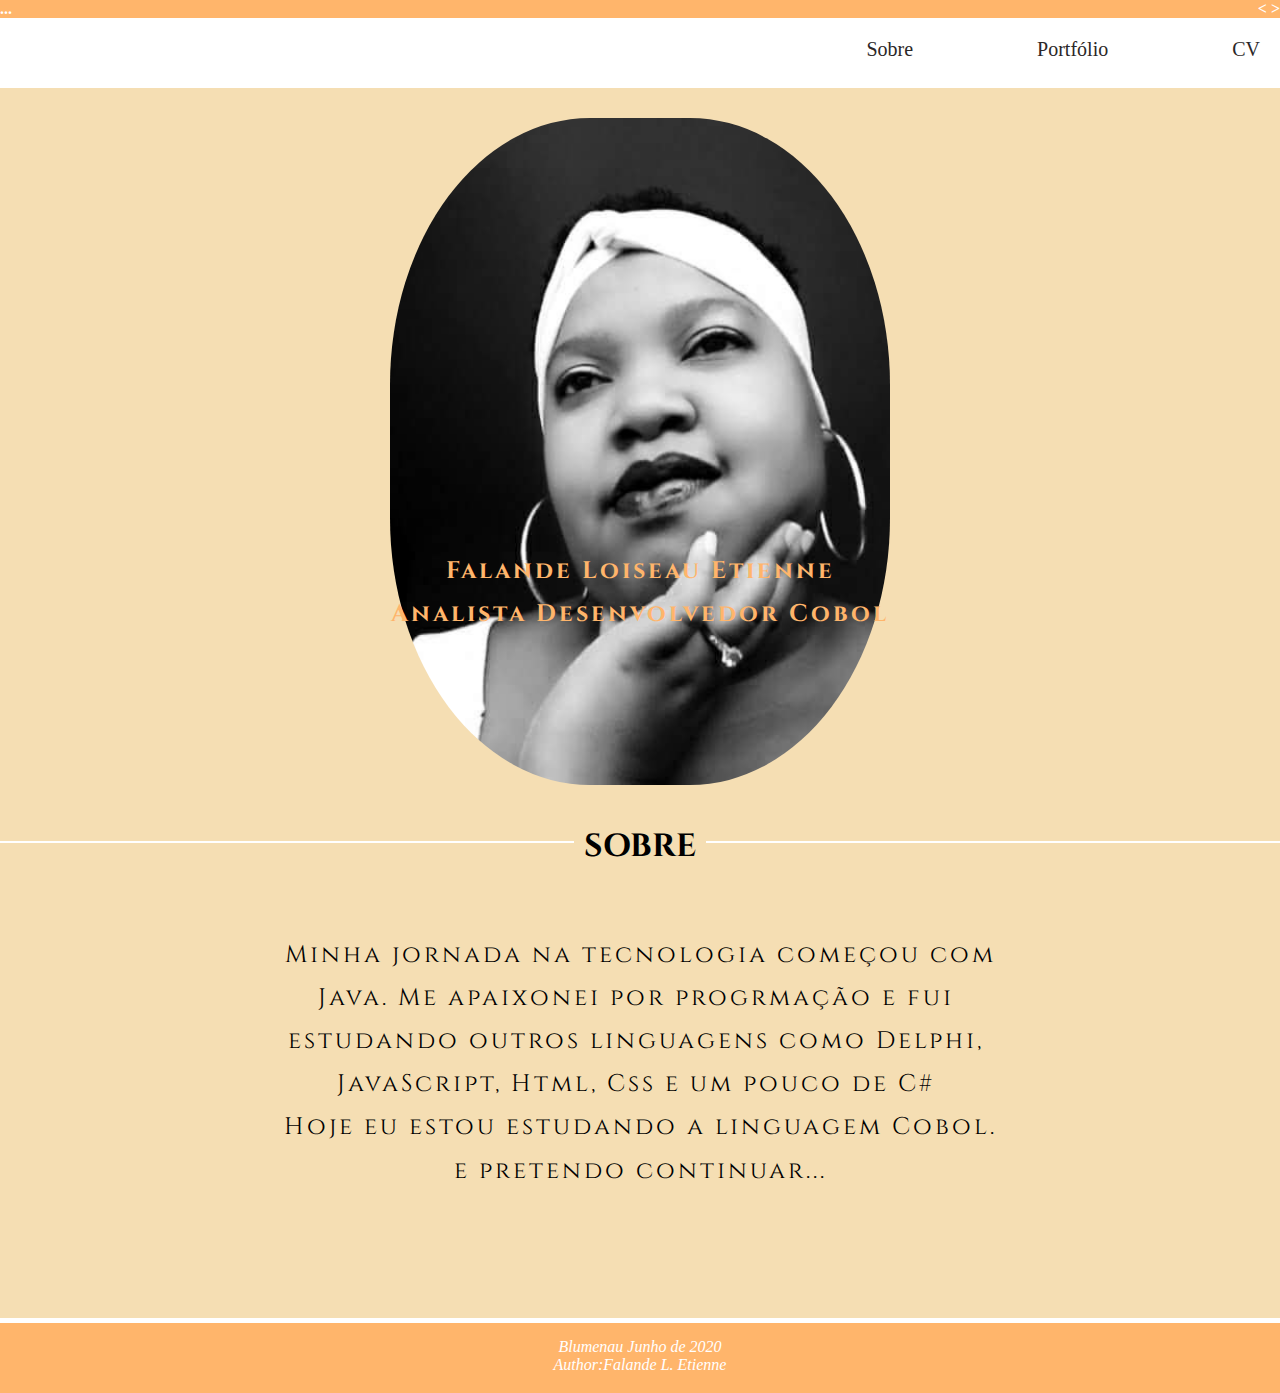
<file: index.html>
<!DOCTYPE html>
<html lang="en">

<head>
    <meta charset="UTF-8">
    <link rel="stylesheet" href="CssSiteFalande/estiloPrincipal.css">
    <link href="https://fonts.googleapis.com/css2?family=Cinzel&display=swap" rel="stylesheet">
    <title>Site Falande</title>
</head>

<body>
    <header>

        <nav class="teto">
            <ul>
                <li>
                    <h4>...</h4>
                </li>
                <li>
                    <h4>&lt;&nbsp;&gt;</h4>
                </li>
            </ul>
        </nav>

    </header>

    <!--------------------------------------------------------------->

    <main>
        <nav class="menu">
            <ul>
                <li><a href="#contato">Sobre</a></li>
                <li><a href="paginas/portfolio.html">Portfólio</a></li>
                <li><a href="paginas/cvFalande.html">CV</a></li>
            </ul>
        </nav>

        <div class="principal">
            <div class="pp1">
                <img src="imag/fotoPrincipal.jpg" alt="Falande L. Etienne" width="500" title="Falande">

                <h2>Falande Loiseau Etienne<br> Analista Desenvolvedor Cobol</h2>
            </div>
            <div class="titulo">
                <h1>
                    <span>
                        SOBRE
                    </span>
                </h1>

                <p>
                    Minha jornada na tecnologia começou com <br>
                    Java. Me apaixonei por progrmação e fui&nbsp;<br>
                    estudando outros linguagens como Delphi,&nbsp;<br>
                    JavaScript, Html, Css e um pouco de C#&nbsp;<br> 
                    Hoje eu estou estudando a linguagem Cobol.<br>
                    e pretendo continuar...
                </p>

            </div>
        </div>
    </main>

    <!--------------------------------------------------------------->

    <footer>
        <div id="contato">

            <address>
                Blumenau Junho de 2020<br>
                Author:Falande L. Etienne
            </address>

        </div>
    </footer>
</body>

</html>
</file>
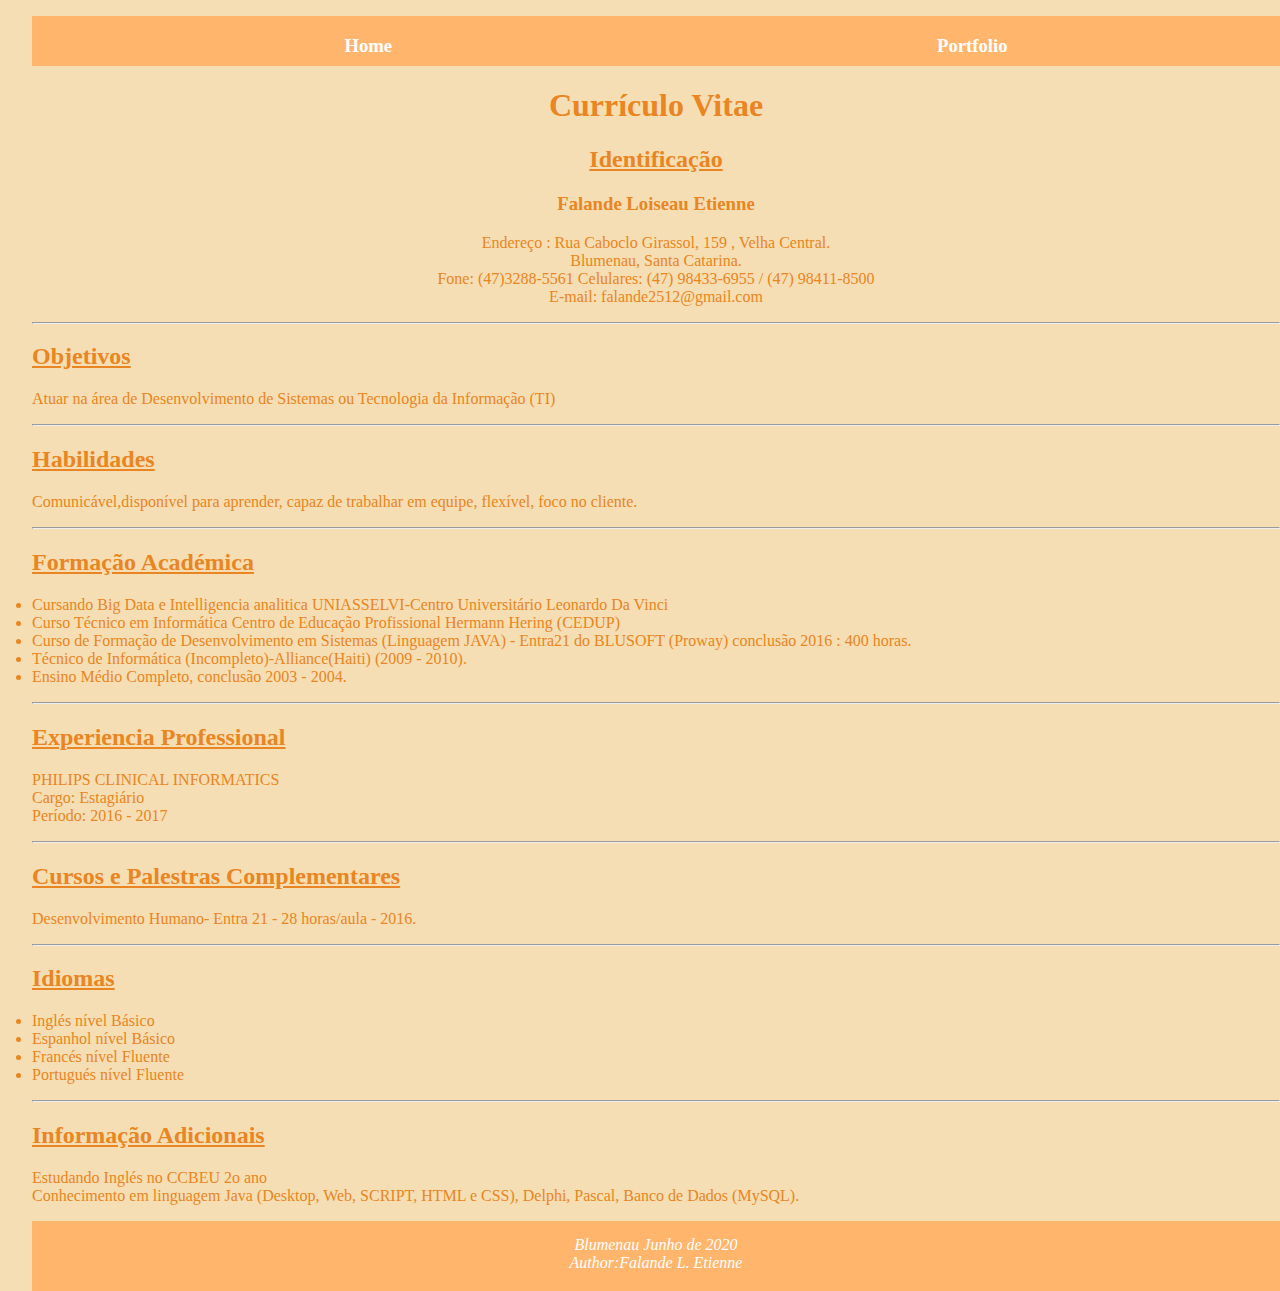
<file: paginas/cvFalande.html>
<!DOCTYPE html>
<html lang="en">

<head>
	<meta charset="UTF-8">
	<link rel="stylesheet" href="../CssSiteFalande/meuEstilo.css">
	<title>Curriculo</title>
</head>

<body>
	<main>
		<header>
			<nav class="menu">
				<ul>
					<li>
						<h3><a href="../index.html">Home</a></h3>
					</li>
					<li>
						<h3><a href="portfolio.html">Portfolio</a></h3>
					</li>
				</ul>
			</nav>
		</header>

		<div Align="center">
			<h1>Currículo Vitae</h1>
			<h2><u>Identificação</u></h2>
			<h3>Falande Loiseau Etienne</h3>
			<p>Endereço : Rua Caboclo Girassol, 159 , Velha Central.
				<br>
				Blumenau, Santa Catarina.
				<br>
				Fone: (47)3288-5561
				Celulares: (47) 98433-6955 / (47) 98411-8500
				<br>
				E-mail: falande2512@gmail.com
			</p>
		</div>
		<hr>
		<h2><u>Objetivos</u></h2>
		<p>
			Atuar na área de Desenvolvimento de Sistemas ou Tecnologia da Informação (TI)
		</p>
		<hr>
		<h2><u>Habilidades</u></h2>
		<p>
			Comunicável,disponível para aprender, capaz de trabalhar em equipe, flexível, foco no cliente.
		</p>
		<hr>
		<h2><u>Formação Académica</u></h2>
		<p>
			<li>Cursando Big Data e Intelligencia analitica
				UNIASSELVI-Centro Universitário Leonardo Da Vinci


			<li>Curso Técnico em Informática
				Centro de Educação Profissional Hermann Hering (CEDUP)

			<li>Curso de Formação de Desenvolvimento em Sistemas (Linguagem JAVA)
				- Entra21 do BLUSOFT (Proway) conclusão 2016 : 400 horas.

			<li>Técnico de Informática (Incompleto)-Alliance(Haiti) (2009 - 2010).

			<li>Ensino Médio Completo, conclusão 2003 - 2004.
		</p>
		<hr>
		<h2><u>Experiencia Professional</u></h2>
		<p>
			PHILIPS CLINICAL INFORMATICS
			<br>
			Cargo: Estagiário
			<br>
			Período: 2016 - 2017
		</p>
		<hr>
		<h2><u>Cursos e Palestras Complementares</u></h2>
		<p>
			Desenvolvimento Humano- Entra 21 - 28 horas/aula - 2016.
		</p>
		<hr>
		<h2><u>Idiomas</u></h2>
		<p>
			<li>Inglés nível Básico</li>

			<li>Espanhol nível Básico</li>

			<li>Francés nível Fluente</li>

			<li>Portugués nível Fluente</li>
		</p>
		<hr>
		<h2><u>Informação Adicionais</u></h2>
		<p>
			Estudando Inglés no CCBEU 2o ano
			<br>
			Conhecimento em linguagem Java (Desktop, Web, SCRIPT, HTML e CSS), Delphi, Pascal, Banco de Dados (MySQL).
		</p>

	</main>

	<footer>
        <div id="contato">

            <address>
                Blumenau Junho de 2020<br>
                Author:Falande L. Etienne
            </address>

        </div>
    </footer>

</body>

</html>
</file>
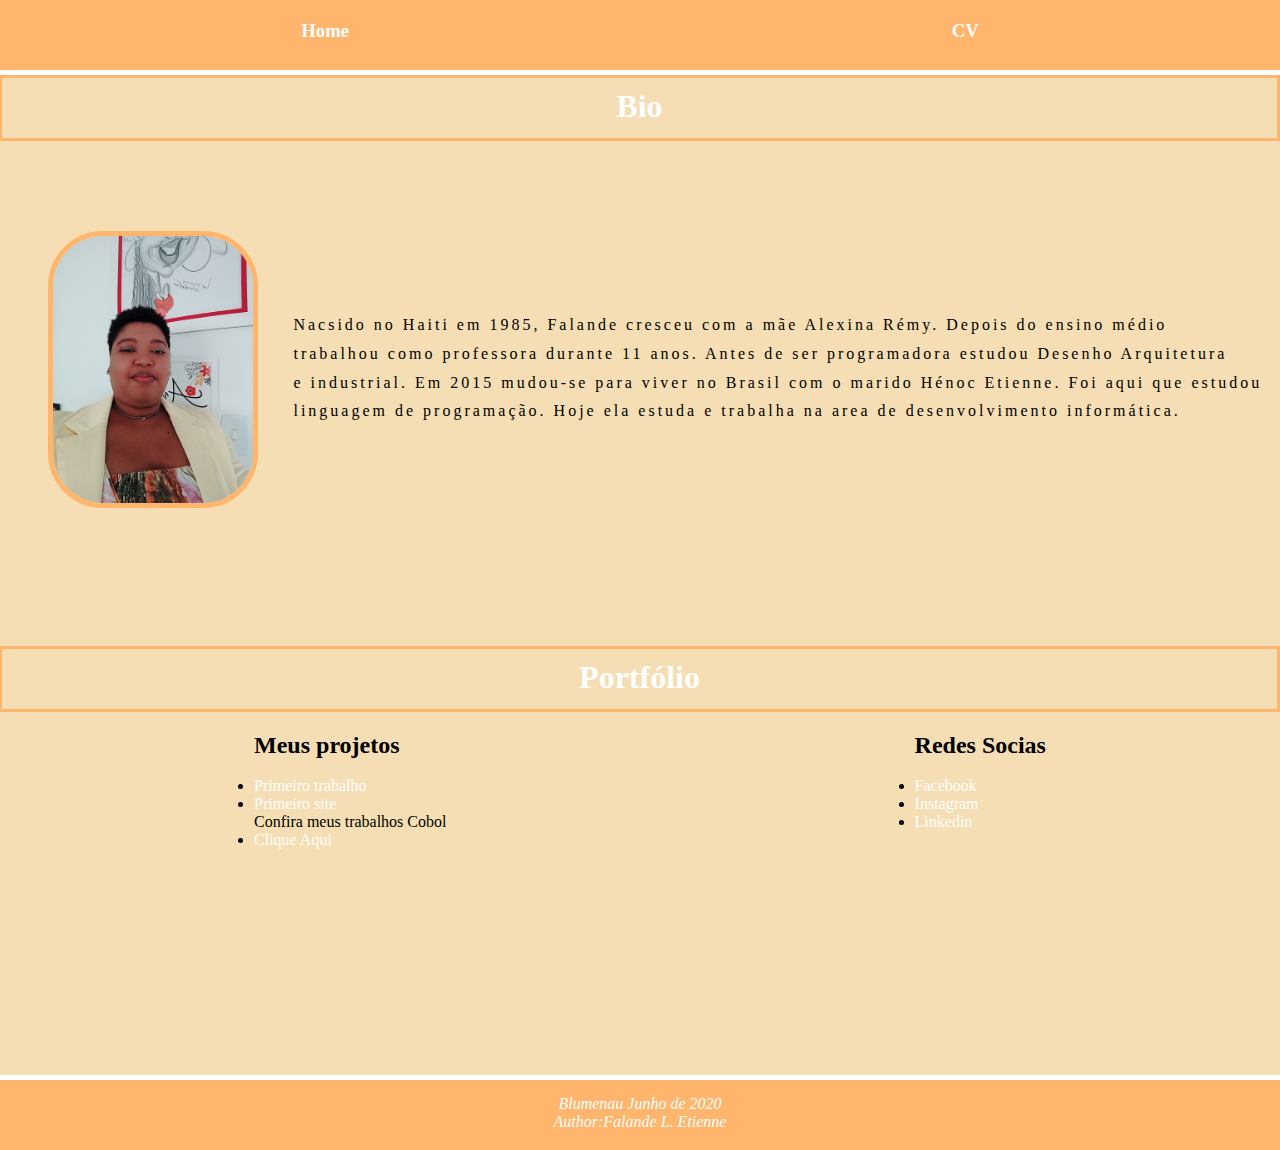
<file: paginas/portfolio.html>
<!DOCTYPE html>
<html lang="en">

<head>
    <meta charset="UTF-8">
    <link rel="stylesheet" href="../CssSiteFalande/estilo.css">
    <title>Portfolio Falande</title>
</head>

<body>

    <header>
        <nav class="menu">
            <ul>
                <li>
                    <h3><a href="../index.html">Home</a></h3>
                </li>
                <li>
                    <h3><a href="cvFalande.html">CV</a></h3>
                </li>
            </ul>
        </nav>
    </header>

    <!--------------------------------------------------------------->

    <main>

        <h1 class="titulo1">Bio</h1>

        <div id="principal">

            <div class="paragrafo1">
                <img src="../imag/Mia-foto.jpg" alt="Falande L. Etienne" width="200" title="Falande">
                <br><br>
            </div>

            <div class="paragrafo2">
                Nacsido no Haiti em 1985, Falande cresceu
                com a mãe Alexina Rémy. Depois do ensino médio<br>
                trabalhou como professora durante 11 anos.
                Antes de ser programadora estudou Desenho Arquitetura<br>
                e industrial. Em 2015 mudou-se para viver
                no Brasil com o marido Hénoc Etienne. Foi aqui que estudou<br>
                linguagem de programação. Hoje ela estuda
                e trabalha na area de desenvolvimento informática.
            </div>

        </div>

        <h1 class="titulo1">Portfólio</h1>

        <div id="principal1">

            <div>

                <h2> Meus projetos</h2><br>

                <li>
                    <a href=" https://falande-l-etienne.github.io/primeiro-site/" target="_blank">Primeiro trabalho</a>
                    
                </li>
                <li>
                    <a href=" https://falande-l-etienne.github.io/primeiro-trabalho/" target="_blank">Primeiro site</a>
                    
                </li>
                <p>Confira meus trabalhos Cobol </p>
                <li>
                    
                    <a href=" https://github.com/Falande-L-Etienne/" target="_blank">Clique Aqui</a>
                    
                </li>
            </div>

            <div>
                <h2> Redes Socias </h2><br>

                <li><a href="#" target="_blank">Facebook</a></li>
                <li><a href="#">Instagram</a></li>
                <li><a href="">Linkedin</a></li>


            </div>

        </div>


    </main>

    <!--------------------------------------------------------------->

    <footer>
        <div class="contato">

            <address>
                Blumenau Junho de 2020<br>
                Author:Falande L. Etienne
            </address>

        </div>
    </footer>

</body>

</html>
</file>
<file: CssSiteFalande/estiloPrincipal.css>
*{
    margin: 0;
    padding: 0;
}

.menu{
    height: 50px;
    padding-top: 20px;
    background-color: white;
    
}
header {
    position: relative;
}

.menu ul {
  float: right;
}

.menu ul li {
    display: inline;
    margin-left: 100px;
    margin-right: 20px;
    font-size: 20px;
    position: relative;
    list-style: none;
}

a{
    text-decoration: none;
}

a:link{
    color: #2b2727;
}

a:visited{
    color: #2b2828;
}

a:hover{
    text-decoration: underline;
    color: rgb(252, 171, 90);
    font-size: 25px;
}

a:active{
    color: coral;
}

.teto{
    color: white;
    background-color: rgb(255, 181, 107);
}
.teto ul{
    display: flex;
    justify-content: space-between;
}

.teto li{ 
    list-style: none;
}


main{
    background-color:wheat;
    height: 1300px;
   
    
}

.principal{
    padding-top: 30px;
    font-family: 'Cinzel', serif;
    color: rgb(255, 181, 107);
    text-align: center;
}

div.titulo {
    margin-top: 50px;
    height: 2px;
    background-color: white;
    text-align: center;
  }
  div.titulo span {
    color: black;
    background-color: wheat;
    position: relative;
    top: -0.5em;
    padding: 0 10px;
    
  }


h2 { 
    padding-top: 200px;
    position: absolute; 
    top: 350px; 
    left: 0; 
    width: 100%; /*isso faz o h2 ficar no meio da tela com 100%*/
    letter-spacing: 3px;/*espaçamento entre caracteres*/
    line-height: 1.8;

 }

img{
    margin-top: 0px;
    border-radius: 40%;
    padding-right: 0px;
    margin-right: 0px;
    
}

p{
    padding-top: 50px;
    font-family: 'Cinzel', serif;
    letter-spacing: 3px;
    line-height: 1.8;  
    font-size: x-large;
    color: black;
}


address{
    padding-top: 15px;
}
#contato{
    margin-top: 5px;
    background-color: rgb(255, 181, 107);
    color: #ffffff;
    height: 70px;
    text-align: center;
}
</file>
<file: CssSiteFalande/meuEstilo.css>
body {
    margin: 0;
    padding: 0;
    padding-left: 2em;
    font-family: Georgia, "Times New Roman",Times, serif;
    color: rgb(233, 133, 34);
    background-color: wheat; 
    padding-top: 0;
    margin-top: 0;
}

.menu{
    background-color:rgb(255, 181, 107);
    height: 50px;
    padding-top: 0px;
}

.menu ul{
    display: flex;
    justify-content: space-around;
}

.menu li{ 
    list-style: none;
}

a{
    color: orangered;
    text-decoration: none;
}

a:link{
    color: white;
}

a:visited{
    color: white;
}

a:hover{
    text-decoration: underline;
    color: white;
    font-size: 25px;
}

a:active{
    color: coral;
}
address{
    padding-top: 15px;
}
#contato{
    margin-top: 5px;
    background-color: rgb(255, 181, 107);
    color: #ffffff;
    height: 70px;
    text-align: center;
}
</file>
<file: CssSiteFalande/estilo.css>
*{
    margin: 0;
    padding: 0;
}

main{
    background-color: wheat;
    background-size: 100vw auto;
    background-repeat: no-repeat;
    height: 1000px;
}

.titulo1{
    color: white;
    padding-left: 0px;
    padding-top: 10px;
    margin-left: 0;
    margin-top: 5px;
    border-left: 2px;
    border-style: solid;
    border-color: rgb(255, 181, 107);
    text-align: center;
    height: 50px;
}

#principal{
    height: 500px;
    display: flex;
    justify-content: space-around;
}

img{
    margin-top: 10px;
    border: 5px solid rgb(255, 181, 107); 
    border-radius: 55px;
    padding: 0px;
    
}

.paragrafo1{
    font-family: Arial, Helvetica, sans-serif;
    margin-top: 80px;
    color: black;
    margin-left: 30px;

}

.paragrafo2{
    padding-top: 170px;
    font-family: 'Cinzel', serif;
    letter-spacing: 3px;
    line-height: 1.8;  
    color: black;
    text-align: justify;
    /*
    text-align: justify;
    font-family: Arial, Helvetica, sans-serif;
    margin-top: 180px;
    color: #f0ecec;
    letter-spacing: 2px; >> espaçamento entre caracteres
    line-height: 1.8; >> altura da linha
    */
    
}

#principal1{
    display: flex;
    margin-left: 20px;
    margin-top: 20px;
    justify-content: space-around;
}

.contato{
    margin-top: 5px;
    background-color: rgb(255, 181, 107);
    color: #ffffff;
    height: 70px;
    text-align: center;
}
.menu{
    background-color:rgb(255, 181, 107);
    height: 50px;
    padding-top: 20px;
}

.menu ul{
    display: flex;
    justify-content: space-around;
}

.menu li{ 
    list-style: none;
}

a{
    color: orangered;
    text-decoration: none;
}

a:link{
    color: #ffffff;
}

a:visited{
    color: #ffffff;
}

a:hover{
    text-decoration: underline;
    color: rgb(94, 91, 91);
    font-size: 25px;
}

a:active{
    color: coral;
}
address{
    padding-top: 15px;
}
</file>
